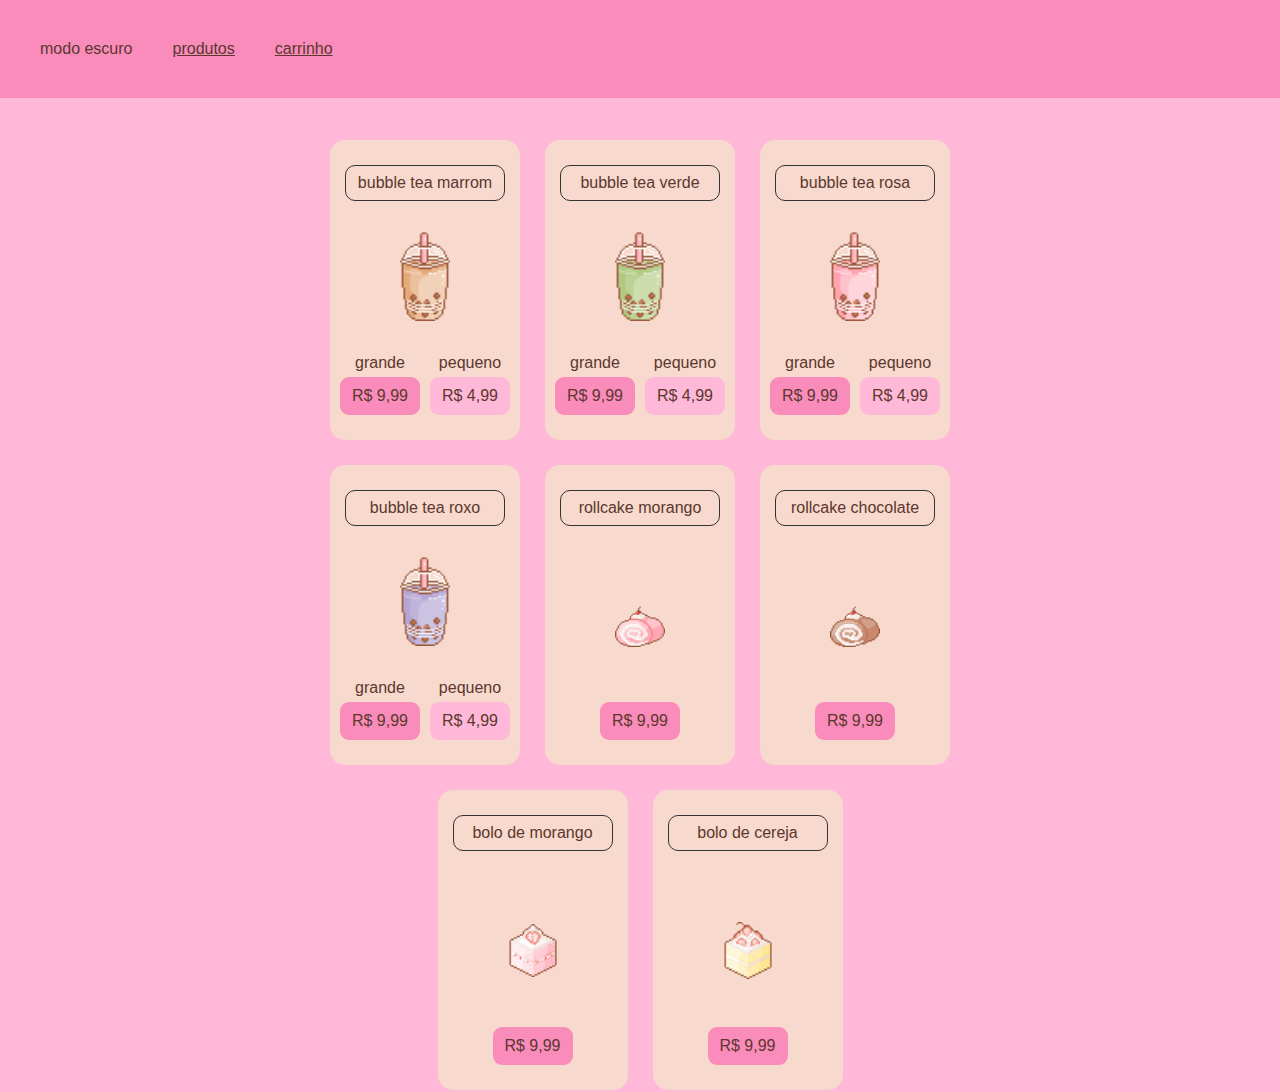
<file: index.html>
<!DOCTYPE html>
<html lang="en">
<head>
    <meta charset="UTF-8">
    <meta http-equiv="X-UA-Compatible" content="IE=edge">
    <meta name="viewport" content="width=device-width, initial-scale=1.0">
    <title>Document</title>
    <link rel="stylesheet" href="./css/reset.css">
    <link rel="stylesheet" href="./css/pokemon.css">
</head>
<body id=body>
    <header>
        <ul class="navbar">
            <li>
               
                    <span id="botaozinho">
                        modo escuro
                    </span>
               
            </li>
            <li>
                 <a href="https://auntkey.github.io/cafezinho/">
                    <span>
                        produtos
                    </span>
                </a>
            </li>
            <li>
                 <a href="https://auntkey.github.io/cafezinho/">
                    <span>
                        carrinho
                    </span>
                </a>
            </li>
        </ul>
    </header>
    <main>
        <ul class="listagem-itens">
            <li class="cartao">
                <div class="nome">
                    <span>bubble tea marrom</span>
                </div>
                <img src="./imagens/bubbletea1a.gif" alt="bubble tea brown">
                <ul class="precos">
                <ul class="caros">
                    <span class="grande">grande</span>
                    <li class="caro"> R$ 9,99 </li>
                </ul>
                <ul class="bratos">
                    <span class="pequeno">pequeno</span>
                    <li class="barato"> R$ 4,99 </li>
                </ul>
                </ul>
            </li>
            <li class="cartao">
                <div class="nome">
                    <span>bubble tea verde </span>
                </div>
                <img src="./imagens/bubbletea2a.gif" alt="bubble tea brown">
                <ul class="precos">
                    <ul class="caros">
                        <span class="grande">grande</span>
                        <li class="caro"> R$ 9,99 </li>
                    </ul>
                    <ul class="bratos">
                        <span class="pequeno">pequeno</span>
                        <li class="barato"> R$ 4,99 </li>
                    </ul>
                    </ul>
            </li>
            <li class="cartao">
                <div class="nome">
                    <span>bubble tea rosa</span>
                </div>
                <img src="./imagens/bubbletea3a.gif" alt="bubble tea brown">
                <ul class="precos">
                    <ul class="caros">
                        <span class="grande">grande</span>
                        <li class="caro"> R$ 9,99 </li>
                    </ul>
                    <ul class="bratos">
                        <span class="pequeno">pequeno</span>
                        <li class="barato"> R$ 4,99 </li>
                    </ul>
                    </ul>
            </li>
            <li class="cartao">
                <div class="nome">
                    <span>bubble tea roxo</span>
                </div>
                <img src="./imagens/bubbletea4a.gif" alt="bubble tea brown">
                <ul class="precos">
                    <ul class="caros">
                        <span class="grande">grande</span>
                        <li class="caro"> R$ 9,99 </li>
                    </ul>
                    <ul class="bratos">
                        <span class="pequeno">pequeno</span>
                        <li class="barato"> R$ 4,99 </li>
                    </ul>
                    </ul>
            </li>
            <li class="cartao">
                <div class="nome">
                    <span>rollcake morango</span>
                </div>
                <img src="./imagens/rollcake_straw.gif" alt="strawberryrollcake" class="bolos">
                <ul class="precos">
                    <ul class="caros">
                        <span class="grande"></span>
                        <li class="caro"> R$ 9,99 </li>
                    </ul>
                </ul>
            </li>
            <li class="cartao">
                <div class="nome">
                    <span>rollcake chocolate</span>
                </div>
                <img src="./imagens/rollcake_choco.gif" alt="strawberryrollcake"class="bolos">
                <ul class="precos">
                    <ul class="caros">
                        <span class="grande"></span>
                        <li class="caro"> R$ 9,99 </li>
                    </ul>
                </ul>
            </li>
            <li class="cartao">
                <div class="nome">
                    <span>bolo de morango</span>
                </div>
                <img src="./imagens/cakesq_strawberry.gif" alt="strawberryrollcake"class="bolos">
                <ul class="precos">
                    <ul class="caros">
                        <span class="grande"></span>
                        <li class="caro"> R$ 9,99 </li>
                    </ul>
                </ul>
            </li>
            <li class="cartao">
                <div class="nome">
                    <span>bolo de cereja</span>
                </div>
                <img src="./imagens/cakesq_yellowcherry.gif" alt="strawberryrollcake"class="bolos">
                <ul class="precos">
                    <ul class="caros">
                        <span class="grande"></span>
                        <li class="caro"> R$ 9,99 </li>
                    </ul>
                </ul>
            </li>
        </ul>
    </main>
<script src="./cafezinho.js"></script>
</body>
</html>
</file>
<file: css/pokemon.css>
body{
background-color:rgb(255, 184, 215);
}

.modoescuro{
background-color: #333333;
}

.navmodoescuro{
background-color: #533333;
}

header img{
    padding: 20px;
    padding-left: 320px;

}

header{
    padding: 40px;
    background-color: rgb(250, 140, 188);
    margin-bottom: 40px;
}

header .navbar{
display: flex;
gap: 40px;
}

.navbar a{
cursor: pointer;
}

.navbar .sun{
cursor:pointer;
align-items: right;
padding-right: 40px;
padding: 25px
}

.botaozinho{
cursor:pointer;
}

main{
    padding: 2px;
    padding-left: 300px;
    padding-right: 300px;
}

.listagem-itens{
    display: flex; 
    flex-wrap:wrap ;
    gap: 25px;
    justify-content: center;
}

.cartao{
    background-color: rgb(248, 217, 205);
    border-radius: 15px;
    width: 190px;
    padding: 15px;
    height: 300px;
    display: flex;
    flex-direction: column;
    align-items: center;
}

.cartao .nome{
    text-align: center;
    padding: 8px;
    margin: 10px;
    max-height: 170px;
    width: 160px;
    max-width: 200px;
    overflow-y: hidden;
    border-radius: 10px;
    border: 1px solid #333333;
}

.cartao img{
    width: 80px;
    padding: 15px;
    padding-bottom: 30px;
    
}

li.cartao {
    justify-content: space-between;
    padding-bottom: 25px;
}

.cartao .bolos{
    padding-top: 60px;
    padding-bottom: 42px;
}

.precos{
    display: flex;
    gap: 10px;
    text-align: center;
}

.caros{
    display: flex;
    flex-direction: column;
    gap: 5px;

}

.bratos{
    display: flex;
    flex-direction: column;
    gap: 5px;

}

.caros .caro{
    background-color: rgb(250, 140, 188);
    padding: 10px;
    width: 80px;
    border-radius: 9px;
    
}

.bratos .barato{
    background-color: rgb(255, 184, 215);
    padding: 10px;
    width: 80px;
    border-radius: 9px;

}

.caros .grande{

    border-radius: 5px;
}

.bratos .pequeno{

    border-radius: 5px;
}

.caros .caro:hover{
    transform: scale(1.05);
    cursor: pointer;
    background-color: rgb(255, 103, 169);
}

.bratos .barato:hover{
    transform: scale(1.05);
    cursor: pointer;
    background-color: rgb(255, 162, 203);
}
</file>
